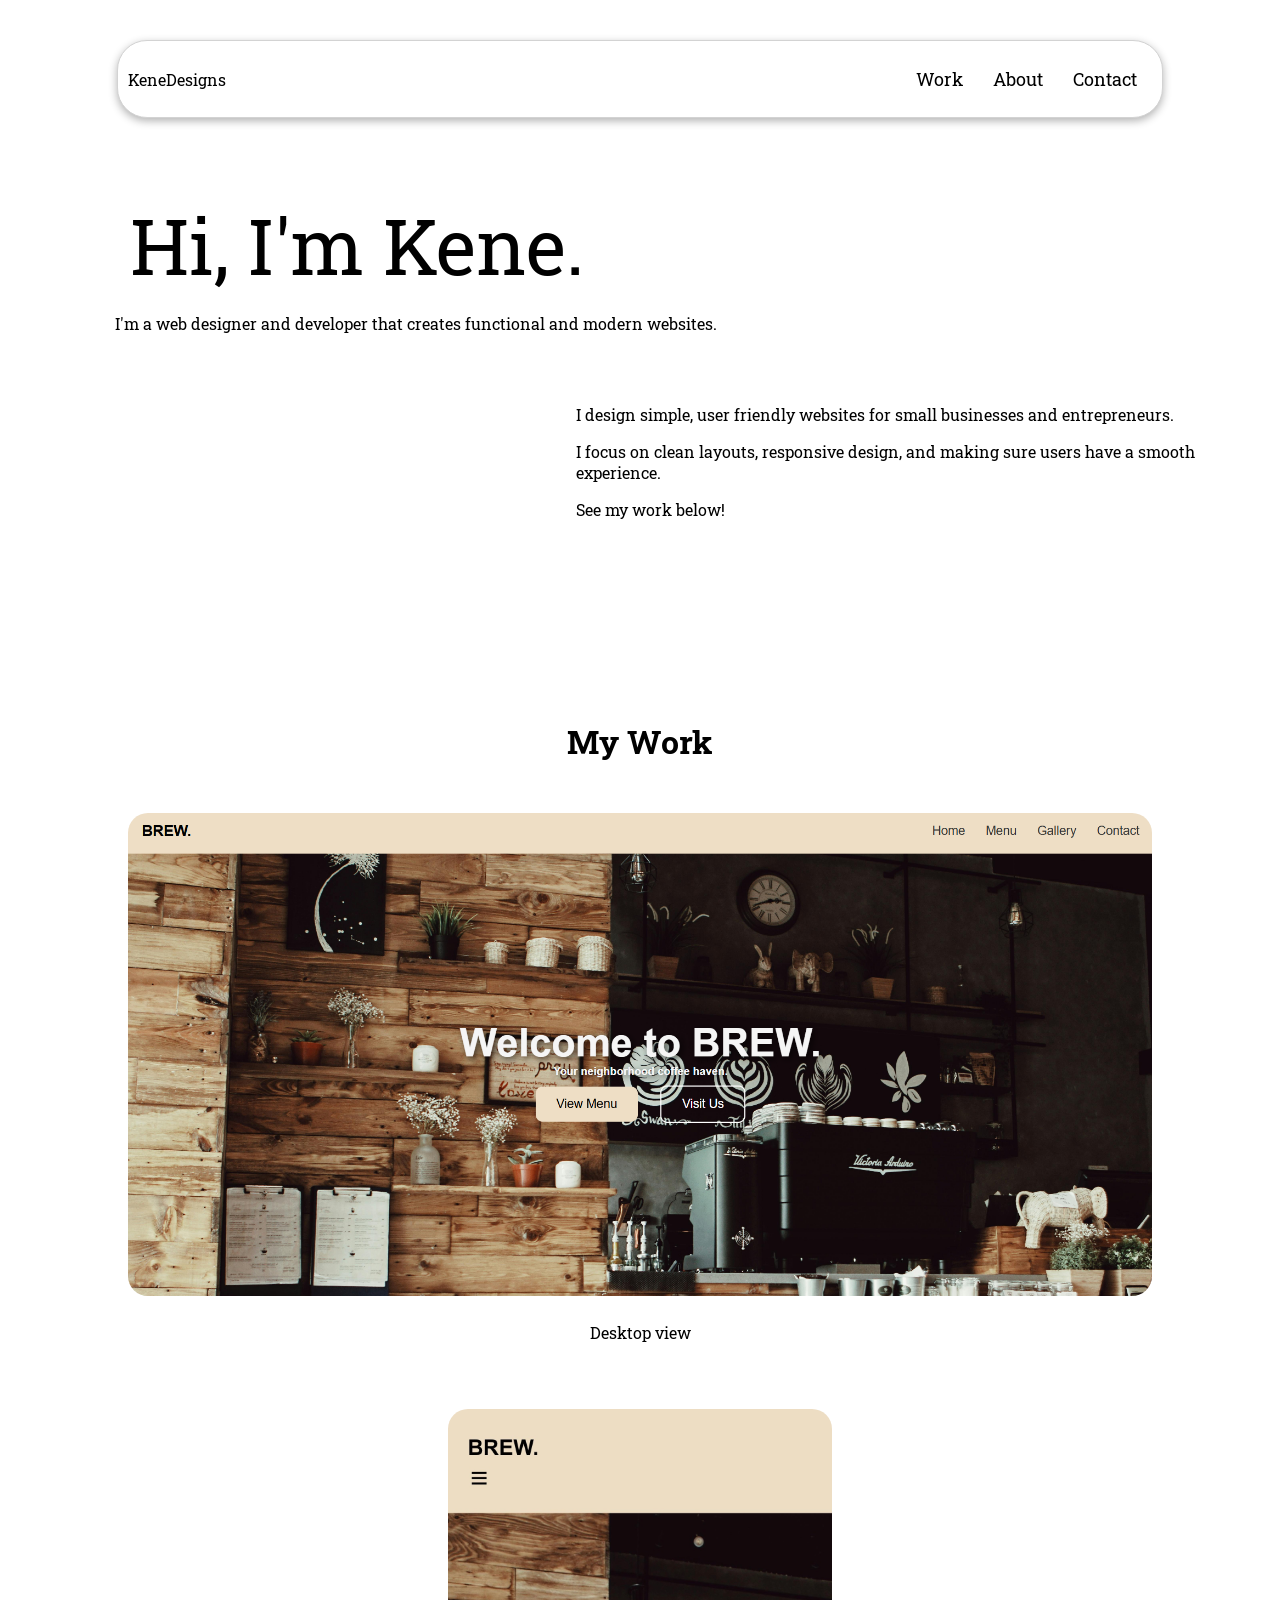
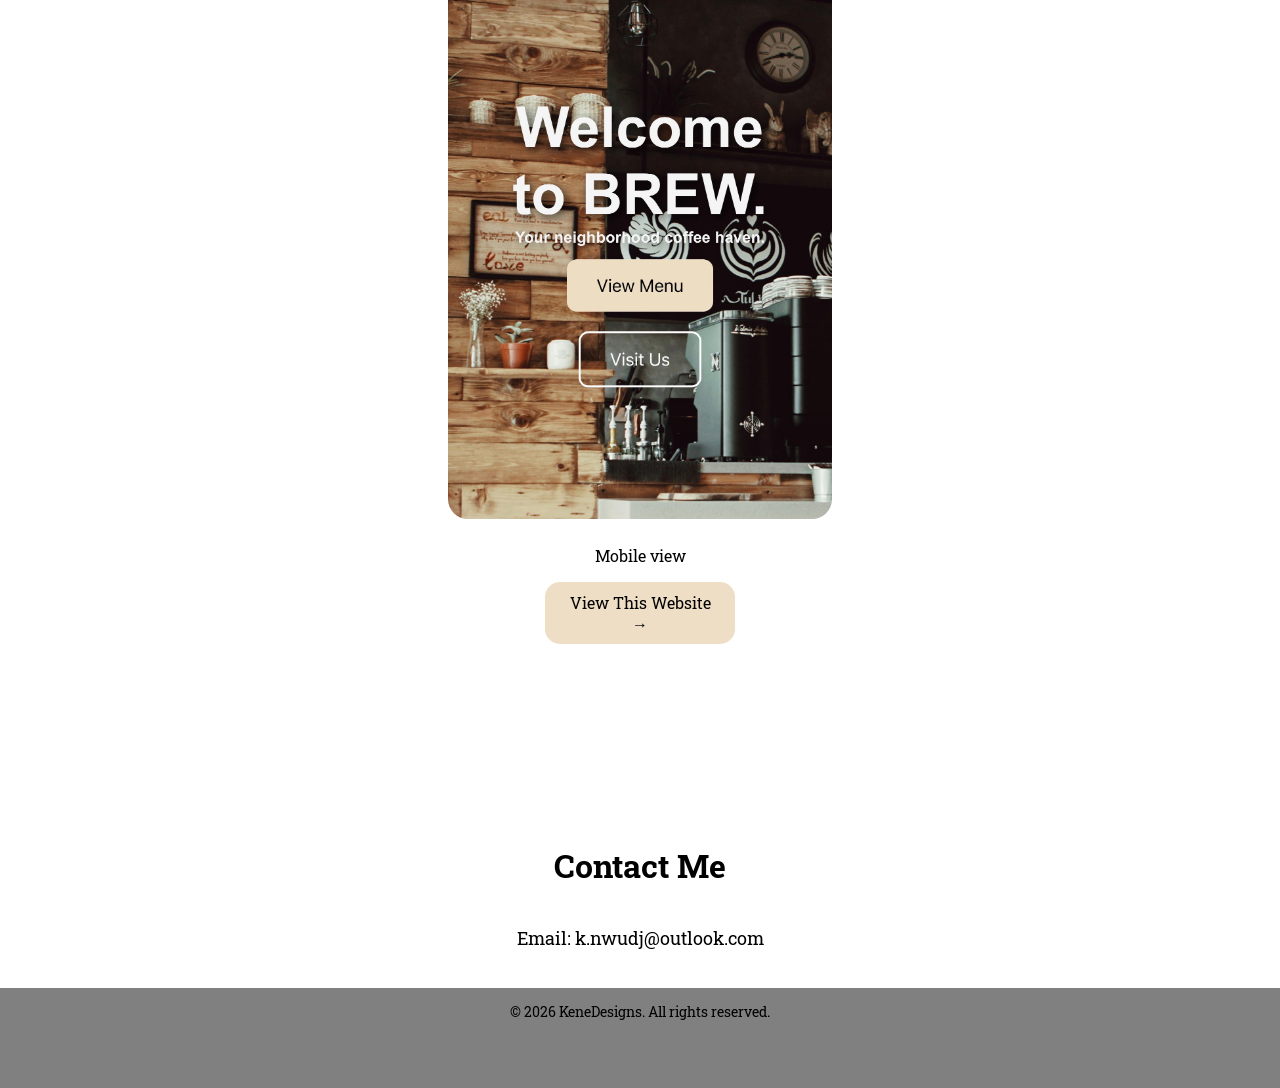
<file: index.html>
<!DOCTYPE html>
<html lang="en">
<head>
    <meta charset="UTF-8">
    <meta name="viewport" content="width=device-width, initial-scale=1.0">
    <title>KeneDesigns</title>
    <link rel="stylesheet" href="styles.css">
    <link href="https://fonts.googleapis.com/css2?family=Roboto+Slab:wght@100;300;400;500;700;900&display=swap" rel="stylesheet">
    <link rel="icon" type="image/png" href="star.jpg">
</head>
<body>
    <nav>
  <div class="logo">KeneDesigns</div>
  <ul class="nav-links">
    <li><a href="#work">Work</a></li>
    <li><a href="#about">About</a></li>
    <li><a href="#contact">Contact</a></li>
  </ul>
</nav>

<section class="hero">
  <p>Hi, I'm Kene.</p>
</section>

<section class="hero-subtitle" id ="about">
  <p>I'm a web designer and developer that creates functional and modern websites.</p>
</section>

<section class="about">
  <p>I design simple, user friendly websites for small businesses and entrepreneurs.</p>
  <p>I focus on clean layouts, responsive design, and making sure users have a smooth experience.</p>
  <p>See my work below!</p>
</section>

<h1 id = "work">My Work</h1>

<div class="pro1"><img src="project1.png" alt="Project 1" class="project-image"></div>
<div class="dv"><p>Desktop view</p></div>
<div class="pro2"><img src="project1-mob.jpg" alt="Project 1 - Mobile" class="project-image"></div>
<div class="mv"><p>Mobile view</p></div>

<div class="btn"><a href="https://kene04.github.io/cafeweb/" target="_blank" rel="noopener noreferrer">View This Website →</a></div>

<h1 id = "contact">Contact Me</h1>
<div class="contact-info">
  <p>Email: <a href="mailto:k.nwudj@outlook.com">k.nwudj@outlook.com</a></p>
</div>

<footer>
  <p>&copy; 2026 KeneDesigns. All rights reserved.</p>
</body>
</html>
</file>
<file: styles.css>
@import url('https://fonts.googleapis.com/css2?family=Roboto+Slab&display=swap');

body {
  font-family: 'Roboto Slab', serif;
  margin: 0;
  padding: 0;
}

html {
    scroll-behavior: smooth;
}

nav {
    display: flex;
    justify-content: space-between;
    align-items: center;
    padding: 10px;
    background-color: white;
    box-shadow: 0px 3px 8px rgba(0, 0, 0, 0.3);
    width: 80%;
    margin-left: auto;
    margin-right: auto;
    margin-top: 40px;
    border-radius: 30px;
    border: lightgray solid 1px;

}

ul {
    display: flex;
}

li {
    margin: 0 15px;
    list-style: none;
}

a {
    text-decoration: none;
}

li:hover {
    font-weight: bold;
}
nav a {
    text-decoration: none;
    color: black;
    font-size: 18px;
    font-family: 'Roboto Slab', serif;
    
}

.hero {
    font-size: 6vw;
    margin-left: 130px;
}

.hero-subtitle {
    margin-top: -60px;
    margin-left: 9vw;
}

.about {
    margin-top: 70px;
    margin-left: 45vw;
}

h1 {
    display: flex;
    justify-content: center;
    margin-top: 200px;
}

.pro1 img {
    display: block;
    max-width: 80%;
    height: auto;
    margin: 0 auto;
    margin-top: 50px;
    border-radius: 20px;
}

.pro2 img {
    display: block;
    max-width: 30%;
    height: auto;
    margin: 0 auto;
    margin-top: 50px;
    border-radius: 20px;
}

.dv, .mv {
    display: flex;
    justify-content: center;
    margin-top: 10px;
}

.btn {
    display: flex;
    justify-content: center;
    text-align: center;
    margin-top: 30px;
    background-color: #EEDEC5;
    border: none;
    padding: 10px 20px;
    font-size: 16px;
    cursor: pointer;
    border-radius: 15px;
    width: 150px;
    font-style: normal;
    margin: 0 auto;
}

a {
    color: black;
    text-decoration: none;
}

.btn:hover {
    background-color: #D4C1A9;
    scale: 1.05;
}

.contact-info {
    display: flex;
    justify-content: center;
    margin-top: 20px;
    font-size: 18px;
}

footer {
    display: flex;
    justify-content: center;
    margin-top: 20px;
    font-size: 14px;
    height: 100px;
    background-color: gray;
    width: 100%;
}

@media (max-width: 768px) {
    .hero-subtitle {
        margin-top: 30px;
        
    }

    .nav-links {
        flex-direction: column;
        align-items: center;
        padding: 0;
        margin-top: 10px;
    }

    .nav-links li {
        margin: 10px 0;
    }

    .logo {
        margin-bottom: 10px;
    }
}
</file>
